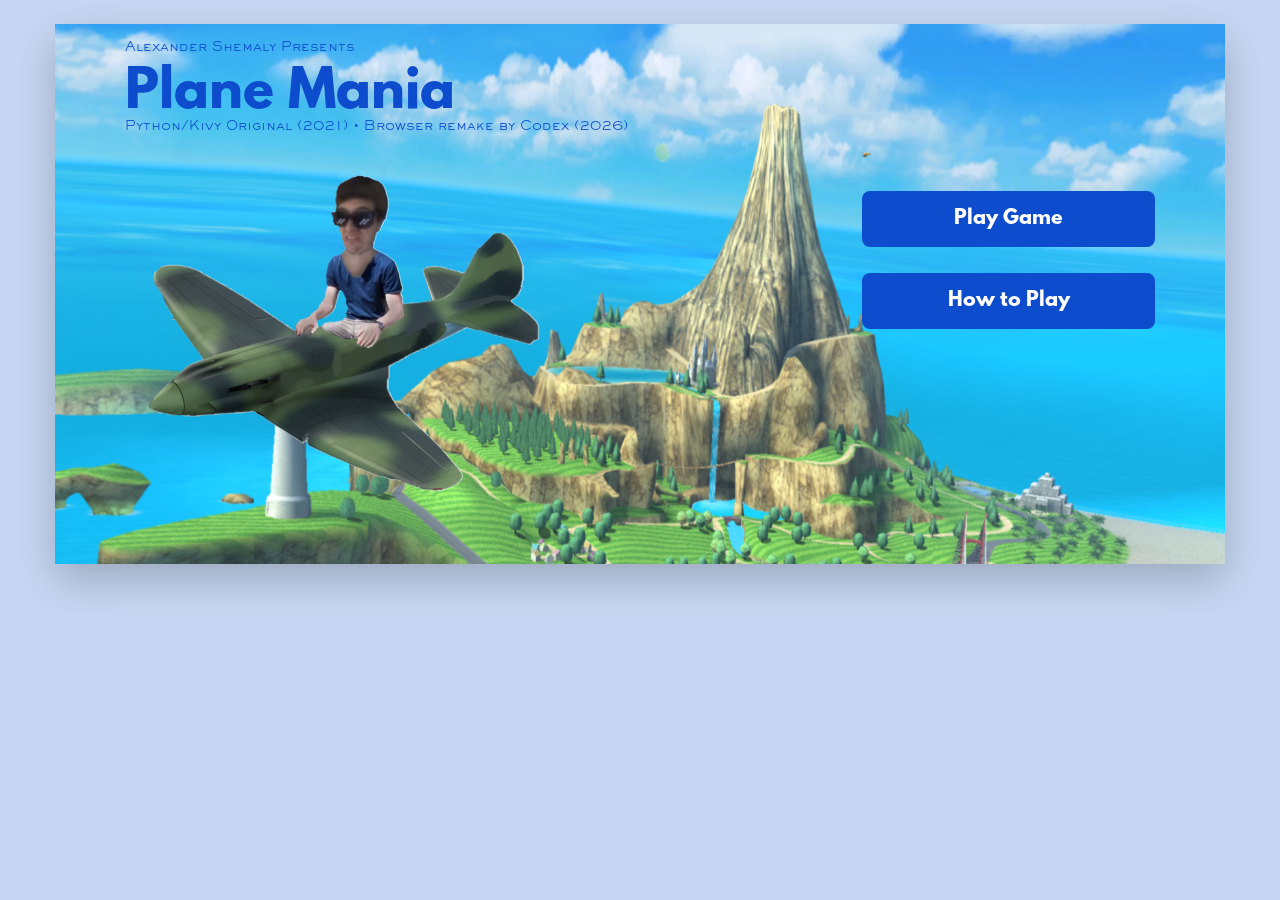
<file: artifacts/plane-mania/index.html>
<!DOCTYPE html>
<html lang="en">
<head>
  <meta charset="UTF-8">
  <meta name="viewport" content="width=device-width, initial-scale=1.0">
  <title>Plane Mania</title>
  <link rel="icon" href="images/ico.ico" type="image/x-icon">
  <link rel="stylesheet" href="styles.css">
</head>
<body>
  <main class="app-shell">
    <section id="game-shell" class="game-shell" aria-label="Plane Mania">
      <div id="game" class="game">
        <img id="homeBG" class="layer stretch visible" src="images/wuhuMenu.png" alt="">
        <img id="waterBG" class="layer stretch hidden" src="images/waterBG.png" alt="">
        <img id="bg" class="layer tall-bg hidden" src="images/wuhuBG.png" alt="">
        <img id="islandOutline" class="layer island hidden" src="images/wuhuOutline.png" alt="">
        <img id="island" class="layer island faded hidden" src="images/wuhu.png" alt="">
        <img id="deck" class="layer deck hidden" src="images/deck.png" alt="">
        <img id="heightBar" class="layer hud meter hidden" src="images/heightBar.png" alt="">
        <img id="arrowHead" class="layer hud arrow hidden" src="images/heightArrowhead.png" alt="">
        <img id="propeller" class="layer plane part hidden" src="images/propeller.png" alt="">
        <img id="planeSprite" class="layer plane part hidden" src="images/behindEmpty.png" alt="">
        <img id="startImg" class="layer center-banner hidden" src="images/start.png" alt="Start">
        <img id="finishImg" class="layer center-banner hidden" src="images/finish.png" alt="Finish">
        <img id="youWinImg" class="layer win-banner hidden" src="images/youWin.png" alt="You Win">
        <img id="bigPlane" class="layer big-plane hidden" src="images/reflectedPlane.png" alt="">
        <img id="howToBG" class="layer stretch hidden" src="images/howToPlayImagePC.png" alt="How to play">
        <img id="flyingPlane" class="layer menu-plane visible" src="images/planeFront1.png" alt="">

        <div id="dynamicLayer" class="dynamic-layer"></div>

        <div id="menuTitle" class="menu-copy visible">
          <p class="subtitle">Alexander Shemaly Presents</p>
          <h1>Plane Mania</h1>
          <p class="subtitle">Python/Kivy Original (2021) • Browser remake by Codex (2026)</p>
        </div>

        <div id="menuButtons" class="menu-buttons visible">
          <button id="playBtn" class="primary-btn" type="button">Play Game</button>
          <button id="infoBtn" class="primary-btn" type="button">How to Play</button>
        </div>

        <button id="pauseBtn" class="icon-btn hidden" type="button" aria-label="Pause game">
          <img id="pauseImg" src="images/pauseBtn.png" alt="">
        </button>

        <div id="hud" class="hud-copy">
          <p id="distanceLabel">Distance Travelled: 0 m</p>
          <p id="scoreLabel">Score: 0</p>
          <p id="altLabel">Altitude: 500 m</p>
        </div>

        <div id="pauseOverlay" class="overlay-panel">
          <h2>Game Paused</h2>
          <button id="resumeBtn" class="primary-btn" type="button">Resume</button>
          <button id="quitBtn" class="primary-btn" type="button">Quit</button>
        </div>

        <div id="summaryOverlay" class="overlay-panel summary-panel">
          <h2>Game Summary</h2>
          <p id="summaryDistance"></p>
          <p id="summaryScore"></p>
          <p id="summaryBonus"></p>
          <p id="summaryTotal"></p>
          <div class="summary-actions">
            <button id="playAgainBtn" class="primary-btn" type="button">Play Again</button>
            <button id="returnMenuBtn" class="primary-btn" type="button">Return to Menu</button>
          </div>
        </div>
      </div>
    </section>
  </main>
  <script src="script.js"></script>
</body>
</html>
</file>
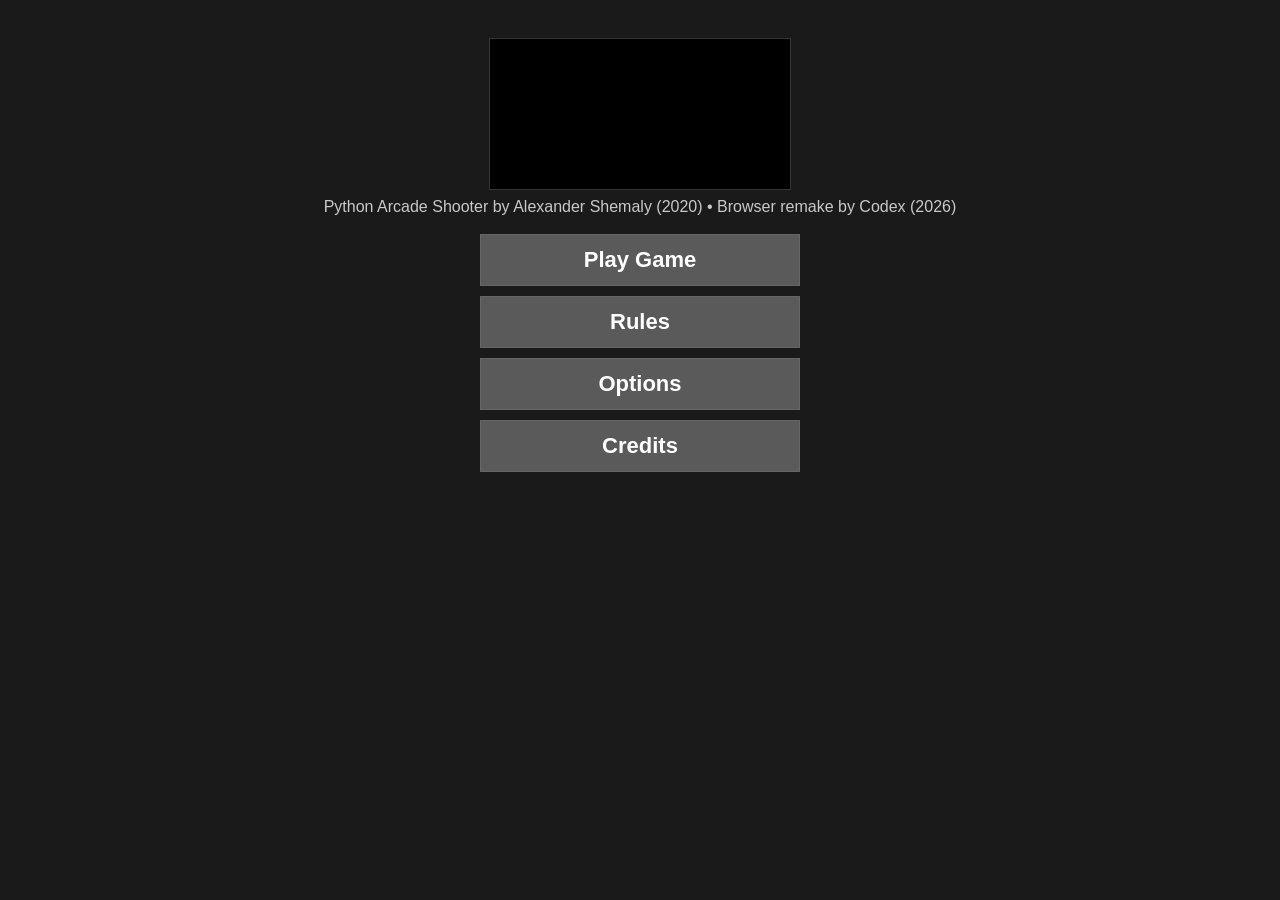
<file: artifacts/snappy-triggers/index.html>
<!DOCTYPE html>
<html lang="en">
<head>
  <meta charset="UTF-8">
  <meta name="viewport" content="width=device-width, initial-scale=1.0">
  <title>Snappy Triggers</title>
  <link rel="icon" href="Images/logo.ico">
  <link rel="stylesheet" href="styles.css">
</head>
<body>
  <div id="app">
    <section id="menu-screen" class="screen active">
      <video id="intro-video" autoplay muted loop playsinline>
        <source src="Images/intro_video.mp4" type="video/mp4">
      </video>
      <p class="subtitle">Python Arcade Shooter by Alexander Shemaly (2020) • Browser remake by Codex (2026)</p>
      <div class="menu-actions">
        <button data-action="play">Play Game</button>
        <button data-action="rules">Rules</button>
        <button data-action="options">Options</button>
        <button data-action="credits">Credits</button>
      </div>
    </section>

    <section id="game-screen" class="screen">
      <div id="canvas-shell">
        <canvas id="game-canvas" width="1280" height="720"></canvas>
      </div>
    </section>
  </div>

  <div id="modal" class="modal hidden" role="dialog" aria-modal="true">
    <div class="modal-panel">
      <h2 id="modal-title"></h2>
      <div id="modal-body"></div>
      <div id="modal-actions" class="modal-actions"></div>
    </div>
  </div>

  <script src="app.js"></script>
</body>
</html>
</file>
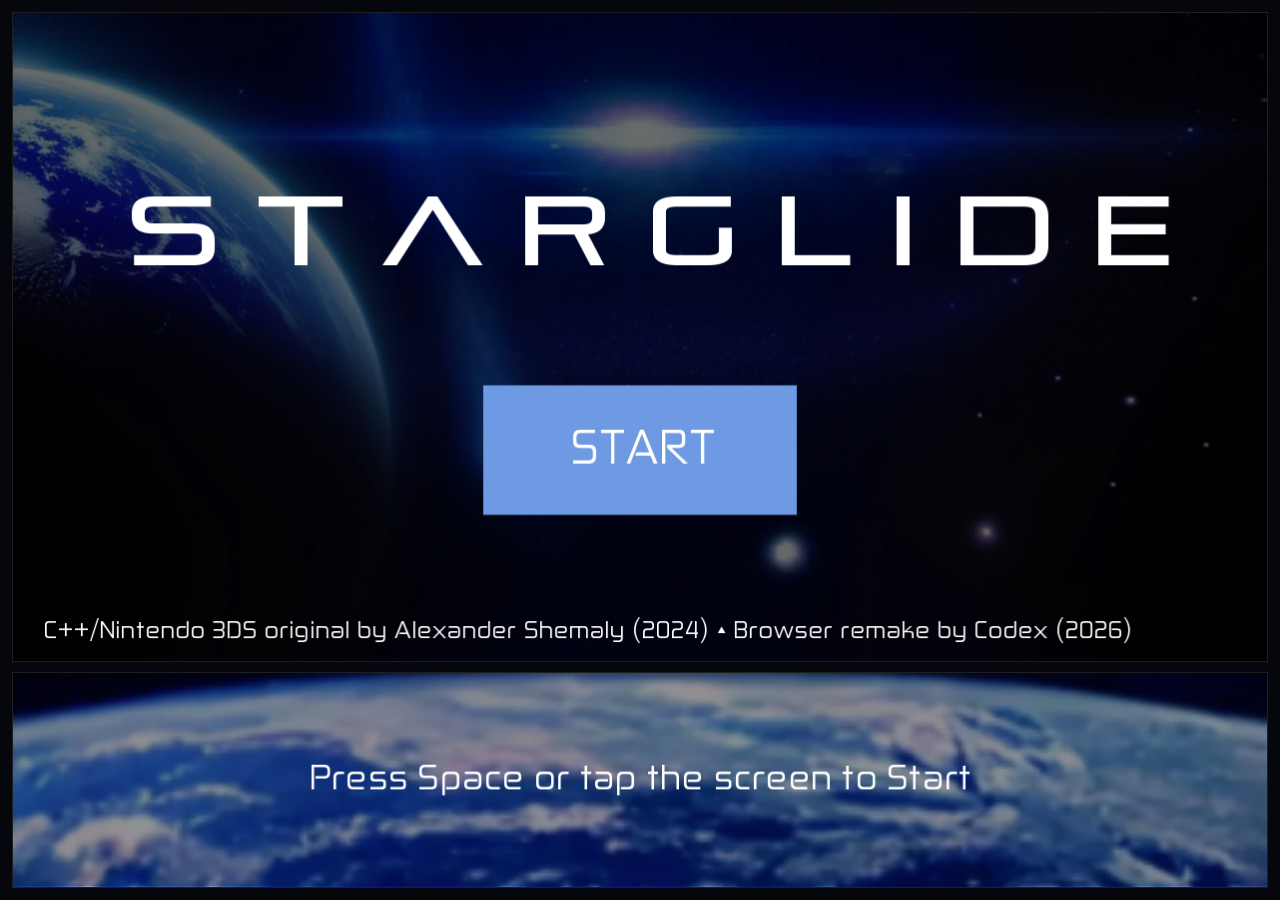
<file: artifacts/starglide/index.html>
<!DOCTYPE html>
<html lang="en">
<head>
  <meta charset="UTF-8">
  <meta name="viewport" content="width=device-width, initial-scale=1.0">
  <title>STARGLIDE</title>
  <link rel="icon" type="image/png" href="assets/images/icon.png">
  <link rel="stylesheet" href="styles.css">
</head>
<body>
  <main class="app-shell">
    <section class="screen-stack" aria-label="STARGLIDE game">
      <canvas id="gameCanvas" width="900" height="400"></canvas>
      <canvas id="infoCanvas" width="900" height="180"></canvas>
    </section>
  </main>
  <script src="app.js"></script>
</body>
</html>
</file>
<file: artifacts/plane-mania/styles.css>
@font-face {
  font-family: "League Spartan";
  src: url("fonts/LeagueSpartan-Bold.otf") format("opentype");
}

@font-face {
  font-family: "Sackers Gothic";
  src: url("fonts/Sackers-Gothic-Std-Light.ttf") format("truetype");
}

:root {
  --blue: #0d4ccc;
  --panel: rgba(240, 243, 249, 0.82);
  --overlay: rgba(80, 89, 102, 0.7);
  --text: #0d4ccc;
  --shadow: 0 16px 40px rgba(0, 0, 0, 0.22);
}

* {
  box-sizing: border-box;
}

html,
body {
  margin: 0;
  min-height: 100%;
  background: #c7d7f3;
  color: var(--text);
  font-family: "League Spartan", Arial, sans-serif;
}

body {
  display: grid;
  place-items: center;
  padding: 24px;
}

.app-shell {
  width: min(100%, 1320px);
}

.game-shell {
  display: grid;
  place-items: center;
}

.game {
  position: relative;
  width: min(100vw - 48px, 1170px);
  aspect-ratio: 1170 / 540;
  overflow: hidden;
  background: #dbe7ff;
  box-shadow: var(--shadow);
}

.layer,
.dynamic-layer img,
.dynamic-layer div {
  position: absolute;
  display: block;
  user-select: none;
  pointer-events: none;
  opacity: 0;
}

.stretch {
  inset: 0;
  width: 100%;
  height: 100%;
  object-fit: fill;
}

#homeBG,
#waterBG,
#bg,
#islandOutline,
#island,
#deck,
#heightBar,
#arrowHead,
#propeller,
#planeSprite,
#startImg,
#finishImg,
#youWinImg,
#bigPlane,
#flyingPlane {
  z-index: 5;
}

#howToBG {
  z-index: 26;
}

.tall-bg {
  left: 0;
  width: 100%;
  height: 300%;
  top: -100%;
  object-fit: fill;
  opacity: 0;
}

.island {
  width: 20%;
  height: 60%;
  left: 40%;
  top: -100%;
  object-fit: contain;
  opacity: 0;
}

.island.faded {
  opacity: 0;
}

.deck {
  width: 50%;
  height: 15%;
  left: 25%;
  top: 82.5%;
  object-fit: fill;
  opacity: 0;
}

.meter {
  width: 5%;
  height: 95%;
  left: 0;
  top: 2.5%;
  object-fit: fill;
  opacity: 0;
}

.arrow {
  width: 2.5%;
  height: 5.4%;
  left: 3.2%;
  top: 50%;
  object-fit: fill;
  opacity: 0;
}

.plane.part {
  width: 30%;
  height: 12%;
  object-fit: contain;
  opacity: 0;
  transform-origin: center;
}

.center-banner {
  width: 40%;
  height: 40%;
  left: 30%;
  top: 30%;
  object-fit: contain;
  opacity: 0;
}

.win-banner {
  width: 100%;
  height: 40%;
  left: 0;
  top: 30%;
  object-fit: fill;
  opacity: 0;
}

.big-plane {
  width: 90%;
  height: 90%;
  left: -25%;
  top: 5%;
  object-fit: contain;
  opacity: 0;
}

.menu-plane {
  width: 60%;
  height: 60%;
  left: 0;
  top: 0;
  object-fit: contain;
  opacity: 0;
}

.menu-copy,
.menu-buttons,
.hud-copy,
.overlay-panel,
#pauseBtn {
  position: absolute;
  z-index: 30;
}

.menu-buttons.visible,
.overlay-panel,
#pauseBtn.visible,
#howToBG.visible {
  pointer-events: auto;
}

.menu-copy {
  left: 6%;
  top: 3%;
  opacity: 0;
}

.menu-copy h1 {
  margin: 0;
  font-size: clamp(2.2rem, 4vw, 4.2rem);
  line-height: 0.95;
}

.menu-copy .subtitle {
  margin: 0 0 14px;
  font-family: "Sackers Gothic", sans-serif;
  font-size: clamp(0.6rem, 1vw, 1rem);
}

.menu-buttons {
  right: 6%;
  top: 31%;
  width: 25%;
  display: grid;
  gap: 26px;
  opacity: 0;
}

.primary-btn {
  border: 0;
  border-radius: 8px;
  background: var(--blue);
  color: #fff;
  font: inherit;
  font-size: clamp(1rem, 1.5vw, 1.6rem);
  padding: 16px 18px;
  cursor: pointer;
}

.primary-btn:disabled {
  cursor: default;
  opacity: 0.5;
}

.icon-btn {
  top: 0;
  right: 0;
  width: 8%;
  aspect-ratio: 1;
  border: 0;
  padding: 0;
  background: transparent;
  cursor: pointer;
  opacity: 0;
}

.icon-btn img {
  width: 100%;
  height: 100%;
  object-fit: fill;
}

.hud-copy {
  inset: 0;
  opacity: 0;
  font-size: clamp(0.8rem, 1.5vw, 1.6rem);
  pointer-events: none;
}

.hud-copy p {
  position: absolute;
  margin: 0;
}

#distanceLabel {
  left: 12%;
  bottom: 3%;
}

#scoreLabel {
  right: 14%;
  bottom: 3%;
}

#altLabel {
  left: 8%;
  top: 3%;
}

.overlay-panel {
  left: 50%;
  top: 50%;
  width: min(62%, 720px);
  transform: translate(-50%, -50%);
  background: var(--panel);
  color: var(--text);
  padding: 28px 32px;
  border-radius: 8px;
  display: none;
  text-align: center;
  box-shadow: var(--shadow);
}

.overlay-panel h2 {
  margin: 0 0 22px;
  font-family: "Sackers Gothic", sans-serif;
  font-size: clamp(1.4rem, 2.3vw, 2.3rem);
}

.overlay-panel p {
  margin: 12px 0;
  font-size: clamp(1rem, 1.5vw, 1.4rem);
}

.summary-actions {
  margin-top: 24px;
  display: grid;
  grid-template-columns: repeat(2, minmax(0, 1fr));
  gap: 16px;
}

.dynamic-layer {
  position: absolute;
  inset: 0;
  z-index: 20;
}

.dimmed::after {
  content: "";
  position: absolute;
  inset: 0;
  background: var(--overlay);
  z-index: 25;
}

.visible {
  opacity: 1;
  visibility: visible;
}

.hidden {
  opacity: 0;
  visibility: hidden;
  pointer-events: none;
}

@media (max-width: 820px) {
  body {
    padding: 12px;
  }

  .game {
    width: min(100vw - 24px, 1170px);
  }

  .menu-buttons {
    width: 34%;
    gap: 16px;
  }

  .summary-actions {
    grid-template-columns: 1fr;
  }
}
</file>
<file: artifacts/snappy-triggers/styles.css>
html,
body {
  margin: 0;
  min-height: 100%;
  background: #1a1a1a;
  color: #fff;
  font-family: Arial, sans-serif;
}

body {
  display: flex;
  align-items: center;
  justify-content: center;
}

#app {
  width: 100%;
  min-height: 100vh;
  display: flex;
  align-items: center;
  justify-content: center;
}

.screen {
  display: none;
  width: 100%;
  min-height: 100vh;
}

.screen.active {
  display: flex;
}

#menu-screen {
  flex-direction: column;
  align-items: center;
  justify-content: flex-start;
  background: #1a1a1a;
  padding: 30px 16px 24px;
  box-sizing: border-box;
}

#intro-video {
  max-width: min(90vw, 700px);
  height: auto;
  margin-top: 8px;
  background: #000;
  border: 1px solid #333;
}

.subtitle {
  margin: 8px 0 18px;
  color: #c9c9c9;
  font-size: 16px;
}

.menu-actions {
  display: flex;
  flex-direction: column;
  gap: 10px;
  margin-bottom: 20px;
}

button {
  border: 1px solid #666;
  background: #5a5a5a;
  color: #fff;
  font: inherit;
  font-size: 22px;
  font-weight: 700;
  padding: 12px 24px;
  min-width: 320px;
  cursor: pointer;
}

button:hover,
button:focus-visible {
  background: #6b6b6b;
  outline: none;
}

#game-screen {
  align-items: center;
  justify-content: center;
  background: #111;
  padding: 12px;
  box-sizing: border-box;
}

#canvas-shell {
  width: min(100vw - 24px, 1280px);
  aspect-ratio: 16 / 9;
  display: flex;
  align-items: center;
  justify-content: center;
}

#game-canvas {
  width: 100%;
  height: 100%;
  display: block;
  background: #000;
  image-rendering: auto;
}

.playing #game-canvas {
  cursor: none;
}

.modal {
  position: fixed;
  inset: 0;
  background: rgba(0, 0, 0, 0.72);
  display: flex;
  align-items: center;
  justify-content: center;
  padding: 16px;
  box-sizing: border-box;
  z-index: 10;
}

.modal.hidden {
  display: none;
}

.modal-panel {
  width: min(92vw, 860px);
  max-height: 88vh;
  overflow: auto;
  background: #1a1a1a;
  border: 1px solid #666;
  padding: 20px 24px 24px;
  box-sizing: border-box;
}

.modal-panel h2 {
  margin: 0 0 16px;
  text-align: center;
  font-size: 38px;
}

.modal-panel p {
  margin: 8px 0;
  line-height: 1.35;
  text-align: center;
}

.modal-panel .large-text {
  font-size: 28px;
  font-weight: 700;
}

.modal-panel .summary-line {
  font-size: 24px;
  color: #ccc;
}

.modal-panel .help-line {
  margin-top: 14px;
  font-size: 18px;
}

.modal-images-3,
.modal-images-2 {
  display: grid;
  gap: 18px;
  align-items: start;
  margin: 18px 0 10px;
}

.modal-images-3 {
  grid-template-columns: repeat(3, minmax(0, 1fr));
}

.modal-images-2 {
  grid-template-columns: repeat(2, minmax(0, 1fr));
}

.modal-card {
  text-align: center;
}

.modal-card img {
  max-width: 100%;
  height: auto;
  max-height: 240px;
}

.modal-card p {
  margin: 10px 0 0;
}

.modal-actions {
  display: flex;
  justify-content: center;
  gap: 12px;
  flex-wrap: wrap;
  margin-top: 18px;
}

.modal-actions button {
  min-width: 180px;
  font-size: 18px;
}

.options-grid {
  display: grid;
  grid-template-columns: auto 1fr;
  gap: 14px 18px;
  align-items: center;
  margin: 8px auto 0;
  width: min(100%, 420px);
}

.options-grid label {
  text-align: right;
  font-size: 18px;
  font-weight: 700;
}

.options-grid input,
.options-grid select {
  width: 100%;
  font: inherit;
  font-size: 18px;
  padding: 8px 10px;
  box-sizing: border-box;
  background: #3a3a3a;
  color: #fff;
  border: 1px solid #666;
}

.rules-shot {
  width: min(100%, 700px);
  display: block;
  margin: 18px auto 0;
  border: 1px solid #444;
}

@media (max-width: 720px) {
  button {
    min-width: min(88vw, 320px);
    font-size: 20px;
  }

  .modal-images-3,
  .modal-images-2,
  .options-grid {
    grid-template-columns: 1fr;
  }

  .options-grid label {
    text-align: left;
  }

  .modal-panel h2 {
    font-size: 30px;
  }
}
</file>
<file: artifacts/starglide/styles.css>
@font-face {
  font-family: "Pirulen";
  src: url("assets/fonts/Pirulen.ttf") format("truetype");
  font-display: swap;
}

@font-face {
  font-family: "Zekton";
  src: url("assets/fonts/Zekton.ttf") format("truetype");
  font-display: swap;
}

:root {
  color-scheme: dark;
  background: #05070c;
}

* {
  box-sizing: border-box;
}

body {
  margin: 0;
  min-height: 100vh;
  background: #05070c;
  font-family: "Zekton", Arial, sans-serif;
  overflow: hidden;
}

.app-shell {
  width: 100vw;
  height: 100vh;
  padding: 12px;
}

.screen-stack {
  display: grid;
  grid-template-rows: minmax(0, 3fr) minmax(140px, 1fr);
  gap: 10px;
  width: 100%;
  height: 100%;
}

canvas {
  width: 100%;
  height: 100%;
  display: block;
  border: 1px solid rgba(255, 255, 255, 0.12);
  background: #000;
}
</file>
